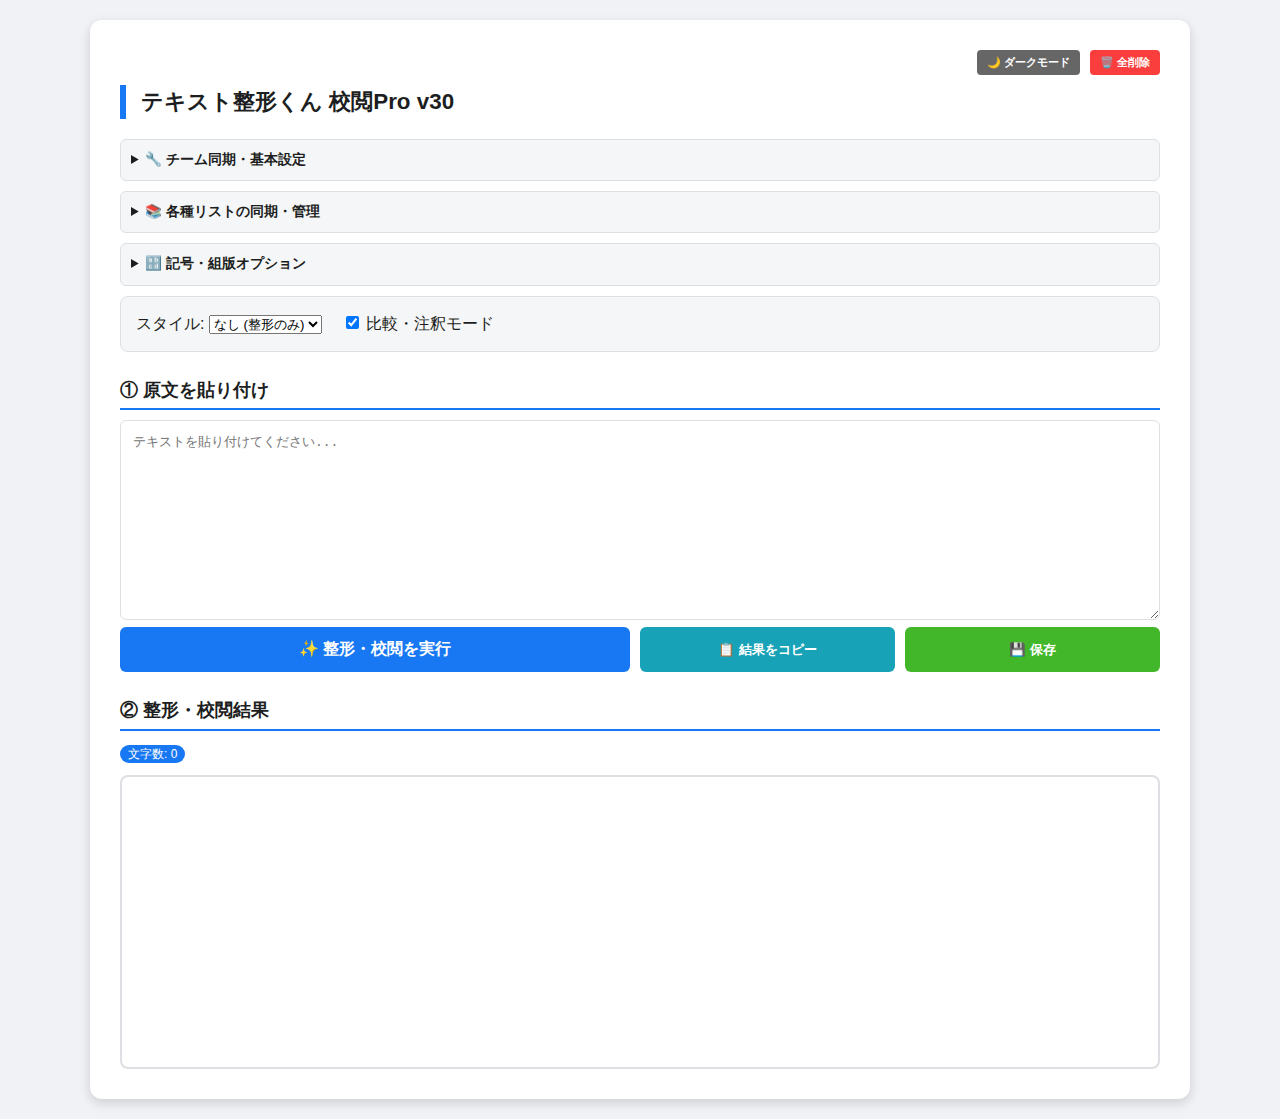
<file: index.html>
<!DOCTYPE html>
<html lang="ja">
<head>
    <meta charset="UTF-8">
    <meta name="viewport" content="width=device-width, initial-scale=1.0">
    <title>テキスト整形くん 校閲Pro v30</title>
    <style>
        :root {
            --bg-color: #f0f2f5; --container-bg: #ffffff; --text-color: #1c1e21; --border-color: #dddfe2;
            --accent-blue: #1877f2; --accent-green: #42b72a; --accent-purple: #8e44ad; --accent-red: #fa3e3e; --accent-orange: #f39c12;
            --config-bg: #fff9db; --list-bg: #e7f3ff; --opt-bg: #f5f6f7; --replace-bg: #ebfbee; --presets-bg: #fff3e0;
        }
        body.dark-mode {
            --bg-color: #18191a; --container-bg: #242526; --text-color: #e4e6eb; --border-color: #3e4042;
            --accent-blue: #4599ff; --config-bg: #2c2d2e; 
            --list-bg: #1a2a3a; --opt-bg: #252627; --replace-bg: #1a301a; --presets-bg: #2d251d;
        }
        body { font-family: -apple-system, BlinkMacSystemFont, "Segoe UI", Roboto, "Helvetica Neue", Arial, sans-serif; max-width: 1100px; margin: 20px auto; padding: 0 20px; background-color: var(--bg-color); color: var(--text-color); transition: 0.3s; line-height: 1.5; }
        .container { background: var(--container-bg); padding: 30px; border-radius: 12px; box-shadow: 0 4px 12px rgba(0,0,0,0.15); }
        h1 { font-size: 1.4rem; border-left: 6px solid var(--accent-blue); padding-left: 15px; margin: 0 0 20px 0; }
        h2 { font-size: 1.1rem; margin: 25px 0 10px 0; font-weight: bold; border-bottom: 2px solid var(--accent-blue); padding-bottom: 5px; display: block; }
        textarea { width: 100%; height: 200px; padding: 12px; border: 1px solid var(--border-color); border-radius: 6px; box-sizing: border-box; font-size: 13px; background: var(--container-bg); color: var(--text-color); font-family: "SFMono-Regular", Consolas, "Liberation Mono", Menlo, monospace; }
        details { background: var(--opt-bg); border-radius: 6px; margin-bottom: 10px; border: 1px solid var(--border-color); }
        details summary { padding: 10px; cursor: pointer; font-weight: bold; font-size: 0.85rem; }
        .details-content { padding: 15px; border-top: 1px solid var(--border-color); }
        .list-grid { display: grid; grid-template-columns: repeat(auto-fit, minmax(320px, 1fr)); gap: 15px; }
        .list-box { padding: 12px; border-radius: 6px; border: 1px solid var(--border-color); display: flex; flex-direction: column; gap: 8px; }
        .list-box label { font-size: 0.8rem; font-weight: bold; display: flex; justify-content: space-between; align-items: center; }
        .list-status { font-size: 0.7rem; padding: 2px 6px; border-radius: 4px; font-weight: bold; }
        .status-init { background: #e9ecef; color: #6c757d; }
        .status-sync { background: #d4edda; color: #155724; }
        .status-unsaved { background: #fff3cd; color: #856404; border: 1px solid var(--accent-orange); }
        .options-grid { display: grid; grid-template-columns: repeat(auto-fill, minmax(240px, 1fr)); gap: 10px; font-size: 0.8rem; }
        .opt-item { display: flex; align-items: center; justify-content: space-between; padding: 4px 0; border-bottom: 1px solid rgba(0,0,0,0.05); }
        .opt-item select { font-size: 0.75rem; padding: 2px 5px; border-radius: 4px; border: 1px solid var(--border-color); background: var(--container-bg); color: var(--text-color); }
        .controls { background: var(--opt-bg); padding: 15px; border-radius: 8px; margin-bottom: 20px; display: flex; flex-wrap: wrap; gap: 20px; align-items: center; border: 1px solid var(--border-color); }
        .button-main { display: grid; grid-template-columns: 2fr 1fr 1fr; gap: 10px; margin-bottom: 15px; }
        button { padding: 12px; cursor: pointer; border: none; border-radius: 6px; font-weight: bold; transition: 0.2s; color: white; }
        button:hover { opacity: 0.85; transform: translateY(-1px); }
        .btn-exec { background: var(--accent-blue); font-size: 1rem; }
        .btn-copy { background: #17a2b8; }
        .btn-save { background: var(--accent-green); }
        .btn-sync { background: var(--accent-purple); font-size: 11px; padding: 6px; width: 100%; }
        #output { background: var(--container-bg); padding: 20px; border: 2px solid var(--border-color); border-radius: 8px; white-space: pre-wrap; min-height: 250px; font-size: 15px; line-height: 1.6; }
        .diff-tag { color: #d63384; font-weight: bold; background: #fff0f6; border-radius: 3px; padding: 0 2px; }
        body.dark-mode .diff-tag { color: #ff7eb9; background: #4b2d39; }
        .counter-badge { font-size: 0.75rem; background: var(--accent-blue); color: white; padding: 2px 8px; border-radius: 10px; }
    </style>
</head>
<body class="light-mode">

<div class="container">
    <div style="display: flex; justify-content: flex-end; gap: 10px; margin-bottom: 10px;">
        <button onclick="toggleDarkMode()" id="modeBtn" style="background:#666; font-size:11px; padding:5px 10px; color:white; border-radius:4px; border:none; cursor:pointer;">🌙 ダークモード</button>
        <button onclick="if(confirm('全て消去しますか？')){document.getElementById('input').value='';document.getElementById('output').innerText='';}" style="background:var(--accent-red); font-size:11px; padding:5px 10px; color:white; border:none; border-radius:4px; cursor:pointer;">🗑️ 全削除</button>
    </div>
    
    <h1>テキスト整形くん 校閲Pro v30</h1>

    <details>
        <summary>🔧 チーム同期・基本設定</summary>
        <div class="details-content" style="font-size: 0.8rem; background: var(--config-bg); display: grid; grid-template-columns: 1fr 1fr 1fr; gap: 10px;">
            <div>トークン: <input type="password" id="githubToken" oninput="saveSettings()" style="width:100%;"></div>
            <div>ユーザー: <input type="text" id="githubUser" oninput="saveSettings()" value="sakumaaaaa" style="width:100%;"></div>
            <div>リポジトリ: <input type="text" id="githubRepo" oninput="saveSettings()" value="text-formatting-tool" style="width:100%;"></div>
        </div>
    </details>

    <details id="listDetails">
        <summary>📚 各種リストの同期・管理</summary>
        <div class="details-content list-grid">
            <div class="list-box" style="background:var(--list-bg)">
                <label><span>1. 保護リスト (維持)</span><span id="status_whitelist" class="list-status status-init">☁️ 未読込</span></label>
                <input type="text" id="search_whitelist" style="padding:4px; font-size:0.8rem;" placeholder="単語を検索..." oninput="filterList()">
                <textarea id="whitelist" style="height: 120px;" oninput="onListInput()"></textarea>
                <button class="btn-sync" onclick="syncList('common_list.txt', 'whitelist')">☁️ 同期</button>
            </div>
            <div class="list-box" style="background:var(--replace-bg)">
                <label><span>2. 共通マスタ置換</span><span id="status_replaceList" class="list-status status-init">☁️ 未読込</span></label>
                <textarea id="replaceList" style="height: 120px;" oninput="checkUnsaved('replaceList')" placeholder="ウェハ, ウェハー > ウエハ"></textarea>
                <button class="btn-sync" onclick="syncList('replace_list.txt', 'replaceList')">☁️ 同期</button>
            </div>
            <div class="list-box" style="background:var(--presets-bg)">
                <label><span>3. スタイル定義 (Text)</span><span id="status_presetsJson" class="list-status status-init">☁️ 未読込</span></label>
                <textarea id="presetsJson" style="height: 120px;" oninput="checkUnsaved('presetsJson')" placeholder="[サイエンス]&#13;&#10;ウエハ > ウエハー"></textarea>
                <button class="btn-sync" onclick="syncList('presets.json', 'presetsJson')">☁️ 同期</button>
            </div>
        </div>
    </details>

    <details>
        <summary>🔡 記号・組版オプション</summary>
        <div class="details-content options-grid" id="optionsGrid">
            <div class="opt-item"><span>％ パーセント</span><select id="opt_percent"><option value="zen">全角 ％</option><option value="han">半角 %</option></select></div>
            <div class="opt-item"><span>＆ アンパサンド</span><select id="opt_ampersand"><option value="zen">全角 ＆</option><option value="han">半角 &</option></select></div>
            <div class="opt-item"><span>（ ）カッコ</span><select id="opt_bracket"><option value="zen">全角 （ ）</option><option value="han">半角 ( )</option></select></div>
            <div class="opt-item"><span>： コロン</span><select id="opt_colon"><option value="zen">全角 ：</option><option value="han">半角 :</option></select></div>
            <div class="opt-item"><span>読点</span><select id="opt_comma"><option value="ten">テン 、</option><option value="comma">カンマ ，</option></select></div>
            <div class="opt-item"><span>引用符</span><select id="opt_quote"><option value="zen">全角 “”</option><option value="han">半角 ""</option></select></div>
            <div class="opt-item"><span>― ダーシ</span><select id="opt_dash"><option value="zen">全角 ―</option><option value="han">半角 -</option></select></div>
            <div class="opt-item"><span>- ハイフン</span><select id="opt_hyphen"><option value="han">半角 -</option><option value="zen">全角 －</option></select></div>
            <div class="opt-item"><span>／ スラッシュ</span><select id="opt_slash"><option value="han">半角 /</option><option value="zen">全角 ／</option></select></div>
            <div class="opt-item"><span>＝ 等号</span><select id="opt_equal"><option value="han">半角 =</option><option value="zen">全角 ＝</option></select></div>
            <div class="opt-item"><span>感嘆疑問 ！ ？</span><select id="opt_mark"><option value="zen">全角 ！ ？</option><option value="han">半角 ! ?</option></select></div>
            <div class="opt-item"><span>！ ？ 後の空き</span><select id="opt_mark_space"><option value="keep">維持</option><option value="force">全角アキ強制</option><option value="none">詰める</option></select></div>
        </div>
    </details>

    <div class="controls">
        <div>スタイル: <select id="activeStyle" class="style-select"><option value="none">なし (整形のみ)</option><option value="汎用（英名）">汎用（英名）</option><option value="汎用（和名）">汎用（和名）</option><option value="サイエンス">サイエンス</option><option value="大山レポート">大山レポート</option></select></div>
        <label class="compare-mode"><input type="checkbox" id="compareMode" checked> 比較・注釈モード</label>
    </div>

    <h2>① 原文を貼り付け</h2>
    <textarea id="input" placeholder="テキストを貼り付けてください..."></textarea>
    
    <div class="button-main">
        <button class="btn-exec" onclick="processText()">✨ 整形・校閲を実行</button>
        <button class="btn-copy" onclick="copyToClipboard()">📋 結果をコピー</button>
        <button class="btn-save" onclick="downloadTxt()">💾 保存</button>
    </div>

    <h2>② 整形・校閲結果</h2>
    <div style="margin-bottom: 10px;"><span id="charCount" class="counter-badge">文字数: 0</span></div>
    <div id="output"></div>
</div>

<script>
    const OPT_KEYS = ['opt_percent','opt_ampersand','opt_bracket','opt_colon','opt_comma','opt_quote','opt_mark','opt_dash','opt_hyphen','opt_slash','opt_equal', 'opt_mark_space'];
    let lastSynced = {}; let masterWhitelist = [];

    window.onload = function() {
        document.getElementById('githubToken').value = localStorage.getItem('gh_token') || '';
        if(localStorage.getItem('gh_user')) document.getElementById('githubUser').value = localStorage.getItem('gh_user');
        if(localStorage.getItem('gh_repo')) document.getElementById('githubRepo').value = localStorage.getItem('gh_repo');
        OPT_KEYS.forEach(id => {
            const val = localStorage.getItem(id); if(val) document.getElementById(id).value = val;
            document.getElementById(id).addEventListener('change', saveSettings);
        });
        if(localStorage.getItem('theme') === 'dark') toggleDarkMode();
    };

    function saveSettings() {
        localStorage.setItem('gh_token', document.getElementById('githubToken').value);
        localStorage.setItem('gh_user', document.getElementById('githubUser').value);
        localStorage.setItem('gh_repo', document.getElementById('githubRepo').value);
        OPT_KEYS.forEach(id => localStorage.setItem(id, document.getElementById(id).value));
    }

    function toggleDarkMode() {
        const body = document.body; body.classList.toggle('dark-mode');
        const isDark = body.classList.contains('dark-mode');
        localStorage.setItem('theme', isDark ? 'dark' : 'light');
        document.getElementById('modeBtn').innerText = isDark ? '☀️ ライトモード' : '🌙 ダークモード';
    }

    function copyToClipboard() { const text = document.getElementById('output').innerText; if (!text) return; navigator.clipboard.writeText(text).then(() => alert("コピー完了！")); }
    function checkUnsaved(id) {
        const current = document.getElementById(id).value.trim(); const last = (lastSynced[id] || "").trim();
        const status = document.getElementById('status_' + id);
        if (last === "") { status.innerText = "☁️ 未読込"; status.className = "list-status status-init"; }
        else if (current !== last) { status.innerText = "⚠️ 未共有"; status.className = "list-status status-unsaved"; }
        else { status.innerText = "✅ 最新"; status.className = "list-status status-sync"; }
    }
    function onListInput() { checkUnsaved('whitelist'); masterWhitelist = document.getElementById('whitelist').value.split('\n'); }
    function filterList() {
        const query = document.getElementById('search_whitelist').value.toLowerCase();
        const textArea = document.getElementById('whitelist');
        if (query === "") { textArea.value = masterWhitelist.join('\n'); textArea.readOnly = false; textArea.style.opacity = "1"; }
        else { textArea.value = masterWhitelist.filter(line => line.toLowerCase().includes(query)).join('\n'); textArea.readOnly = true; textArea.style.opacity = "0.7"; }
    }

    // --- JSON <-> Text 変換ロジック ---
    function jsonToText(jsonStr) {
        try {
            const obj = JSON.parse(jsonStr);
            let text = "";
            for (let style in obj) {
                text += `[${style}]\n`;
                for (let from in obj[style]) { text += `${from} > ${obj[style][from]}\n`; }
                text += "\n";
            }
            return text.trim();
        } catch(e) { return jsonStr; }
    }

    function textToJson(text) {
        const lines = text.split('\n');
        const obj = {};
        let currentStyle = null;
        lines.forEach(line => {
            line = line.trim();
            if (!line) return;
            if (line.startsWith('[') && line.endsWith(']')) {
                currentStyle = line.slice(1, -1);
                obj[currentStyle] = {};
            } else if (currentStyle && line.includes('>')) {
                const parts = line.split('>').map(s => s.trim());
                if (parts.length === 2) obj[currentStyle][parts[0]] = parts[1];
            }
        });
        return JSON.stringify(obj, null, 2);
    }

    async function syncList(fileName, elementId) {
        const token = document.getElementById('githubToken').value;
        const user = document.getElementById('githubUser').value;
        const repo = document.getElementById('githubRepo').value;
        const textArea = document.getElementById(elementId);
        if(!token || !user || !repo) return;
        const url = `https://api.github.com/repos/${user}/${repo}/contents/${fileName}`;
        try {
            const res = await fetch(url, { headers: { "Authorization": `token ${token}` }, cache: "no-store" });
            if (res.ok) {
                const data = await res.json();
                let remote = decodeURIComponent(escape(atob(data.content)));
                
                // 表示用に変換
                let displayContent = remote;
                if (elementId === 'presetsJson') displayContent = jsonToText(remote);
                if (elementId === 'whitelist' || elementId === 'replaceList') {
                    const lines = (remote.includes(',') && !remote.includes('\n')) ? remote.split(',').map(s=>s.trim()) : remote.split('\n').map(s=>s.trim());
                    displayContent = Array.from(new Set(lines)).filter(s=>s!=="").sort((a,b)=>a.localeCompare(b,'ja')).join('\n');
                    if(elementId === 'whitelist') masterWhitelist = displayContent.split('\n');
                }

                if (textArea.value.trim() !== "" && textArea.value.trim() !== displayContent.trim()) {
                    if (confirm("GitHubに保存（上書き）しますか？")) {
                        let finalToSave = textArea.value;
                        if (elementId === 'presetsJson') finalToSave = textToJson(textArea.value);
                        const putRes = await fetch(url, { method: "PUT", headers: { "Authorization": `token ${token}`, "Content-Type": "application/json" },
                            body: JSON.stringify({ message: `Update ${fileName}`, content: btoa(unescape(encodeURIComponent(finalToSave))), sha: data.sha }) });
                        if(putRes.ok) { lastSynced[elementId] = textArea.value; checkUnsaved(elementId); alert("保存完了"); return; }
                    }
                }
                textArea.value = displayContent; lastSynced[elementId] = displayContent; checkUnsaved(elementId); alert("読込完了");
            }
        } catch (e) { alert("同期エラー"); }
    }

    function processText() {
        let text = document.getElementById('input').value;
        const isCompare = document.getElementById('compareMode').checked;
        const activeStyle = document.getElementById('activeStyle').value;
        const config = {}; OPT_KEYS.forEach(id => config[id] = document.getElementById(id).value);

        text = text.replace(/\r\n/g, '\n').replace(/[\t\u00A0]/g, ' ').replace(/[ 　]+\n/g, '\n');
        let hasStartSpace = text.startsWith('　');
        if (hasStartSpace) text = '___S_Z_SP___' + text.slice(1);

        const protectedItems = [];
        text = text.replace(/https?:\/\/[\w!\?\/+\-_~=;\.,\*&@#\$%\(\)'\[\]]+/g, (m) => { const p = `___P_URL_${protectedItems.length}___`; protectedItems.push({p, val: m}); return p; });
        text = text.replace(/\d{1,2}:\d{2}/g, (m) => { const p = `___P_TIME_${protectedItems.length}___`; protectedItems.push({p, val: m}); return p; });
        text = text.replace(/(^|\n)\s*　/g, (m, p1) => p1 + '___P_ZPARA___');
        text = text.replace(/\n\n+/g, '___P_DPARA___');

        const whitelist = document.getElementById('whitelist').value.split('\n').map(s => s.trim()).filter(s => s !== "");
        whitelist.forEach((word, i) => {
            const noSpaceWord = word.replace(/\s+/g, '');
            const spacedRegex = new RegExp(noSpaceWord.split('').join('[\\s\\n]*'), 'gi');
            text = text.replace(spacedRegex, (match) => {
                if (match.includes('___P_')) return match;
                const hasNewline = match.includes('\n');
                let resultWord = (match.replace(/[\s\n]+/g, '').toLowerCase() === noSpaceWord.toLowerCase() && hasNewline) ? word : (match === word ? word : (isCompare ? `${match}【>${word}】` : word));
                const p = `___P_WL_${i}_${Math.random().toString(36).slice(-2)}___`;
                protectedItems.push({p, val: resultWord}); return p;
            });
        });

        text = text.replace(/\n/g, '');
        let prev; do { prev = text; text = text.replace(/([a-zA-Z0-9.]) +([a-zA-Z0-9.])/g, (m, p1, p2) => (p1.length === 1 || p2.length === 1) ? p1 + p2 : p1 + " " + p2); } while (prev !== text);
        text = text.replace(/([^\x00-\x7F]) +/g, '$1').replace(/ +([^\x00-\x7F])/g, '$1').replace(/([、。，]) +/g, '$1');

        let allRules = [];
        document.getElementById('replaceList').value.split('\n').forEach(line => {
            const parts = line.split('>'); if (parts.length === 2) parts[0].split(',').forEach(c => allRules.push({ from: c.trim(), to: parts[1].trim() }));
        });
        if (activeStyle !== 'none') {
            try {
                // 表示用テキストからJSONに戻して解析
                const presets = JSON.parse(textToJson(document.getElementById('presetsJson').value));
                const styleData = presets[activeStyle] || {};
                for (let key in styleData) key.split(',').forEach(c => {
                    allRules = allRules.filter(r => r.from !== c.trim());
                    allRules.push({ from: c.trim(), to: styleData[key] });
                });
            } catch(e) {}
        }
        allRules.sort((a, b) => b.from.length - a.from.length);

        const occurrenceMap = new Map();
        allRules.forEach((rule, idx) => {
            if (!rule.from) return;
            const regex = new RegExp(`[台豪米独仏日英韓中]*${rule.from.replace(/[-\/\\^$*+?.()|[\]{}]/g, '\\$&')}`, 'g');
            text = text.replace(regex, (match) => {
                if (match.includes('___P_')) return match;
                const count = (occurrenceMap.get(rule.from) || 0) + 1; occurrenceMap.set(rule.from, count);
                let targetTo = rule.to.includes('|') ? (count === 1 ? rule.to.split('|')[0].trim() : rule.to.split('|')[1].trim()) : rule.to;
                if (match === targetTo) return match;
                const result = isCompare ? `${match}【>${targetTo}】` : targetTo;
                const p = `___P_RV_${idx}_${Math.random().toString(36).slice(-2)}___`;
                protectedItems.push({p, val: result}); return p;
            });
        });

        const replaceSymWithDiff = (regex, target) => {
            text = text.replace(regex, (m) => (m.includes('___P_') || m.trim() === target) ? m : (isCompare ? `${m}【>${target}】` : target));
        };
        replaceSymWithDiff(/[％%]/g, config.opt_percent === 'zen' ? '％' : '%');
        replaceSymWithDiff(/[＆&]/g, config.opt_ampersand === 'zen' ? '＆' : '&');
        replaceSymWithDiff(/[！!]/g, config.opt_mark === 'zen' ? '！' : '!');
        replaceSymWithDiff(/[？?]/g, config.opt_mark === 'zen' ? '？' : '?');
        replaceSymWithDiff(/[：:]/g, config.opt_colon === 'zen' ? '：' : ':');
        const tOpen = config.opt_bracket === 'zen' ? '（' : '('; const tClose = config.opt_bracket === 'zen' ? '）' : ')';
        text = text.replace(/[\(\)（）]/g, (m) => {
            if (m.includes('___P_')) return m;
            const t = (m === '(' || m === '（') ? tOpen : tClose; return (m === t) ? m : (isCompare ? `${m}【>${t}】` : t);
        });
        if (config.opt_comma === 'comma') replaceSymWithDiff(/、/g, '，'); else replaceSymWithDiff(/，/g, '、');
        if (config.opt_mark_space !== 'keep') {
            const markSpaceChar = config.opt_mark_space === 'force' ? '　' : '';
            text = text.replace(/([！？])([ 　]*)([^\n）〉」』】］\}])/g, (match, m1, space, nextChar) => {
                if (match.includes('___P_') || space === markSpaceChar) return match;
                const target = m1 + markSpaceChar + nextChar; return isCompare ? `${match}【>${target}】` : target;
            });
        }
        text = text.replace(/．/g, isCompare ? '．【>.】' : '.').replace(/\uFF5E/g, isCompare ? '\uFF5E【>\u301C】' : '\u301C');
        text = text.replace(/[０-９ａ-ｚＡ-Ｚ]/g, (s) => (s.includes('___P_')) ? s : (isCompare ? `${s}【>${String.fromCharCode(s.charCodeAt(0)-0xFEE0)}】` : String.fromCharCode(s.charCodeAt(0)-0xFEE0)));

        text = text.split('___P_ZPARA___').join('\n\n　').split('___P_DPARA___').join('\n\n');
        for (let i = protectedItems.length - 1; i >= 0; i--) { text = text.split(protectedItems[i].p).join(protectedItems[i].val); }
        text = text.replace(/\n{3,}/g, '\n\n').trim();
        if (hasStartSpace) text = '　' + text.replace(/^___S_Z_SP___/, '');

        if (isCompare) document.getElementById('output').innerHTML = text.replace(/【>(.*?)】/g, '<span class="diff-tag">【&gt;$1】</span>');
        else document.getElementById('output').innerText = text;
        
        let zenCount = 0; for (let i = 0; i < text.length; i++) {
            const c = text.charCodeAt(i); if ((c >= 0x0 && c < 0x81) || (c === 0xf8f0) || (c >= 0xff61 && c <= 0xff9f)) zenCount += 0.5; else zenCount += 1;
        }
        document.getElementById('charCount').innerText = `文字数: ${text.length} | 全角換算: ${Math.ceil(zenCount)}`;
    }
    function downloadTxt() { const text = document.getElementById('output').innerText; if (!text) return; const blob = new Blob([text], { type: 'text/plain' }); const a = document.createElement('a'); a.href = URL.createObjectURL(blob); a.download = 'cleaned_text.txt'; a.click(); }
</script>
</body>
</html>
</file>
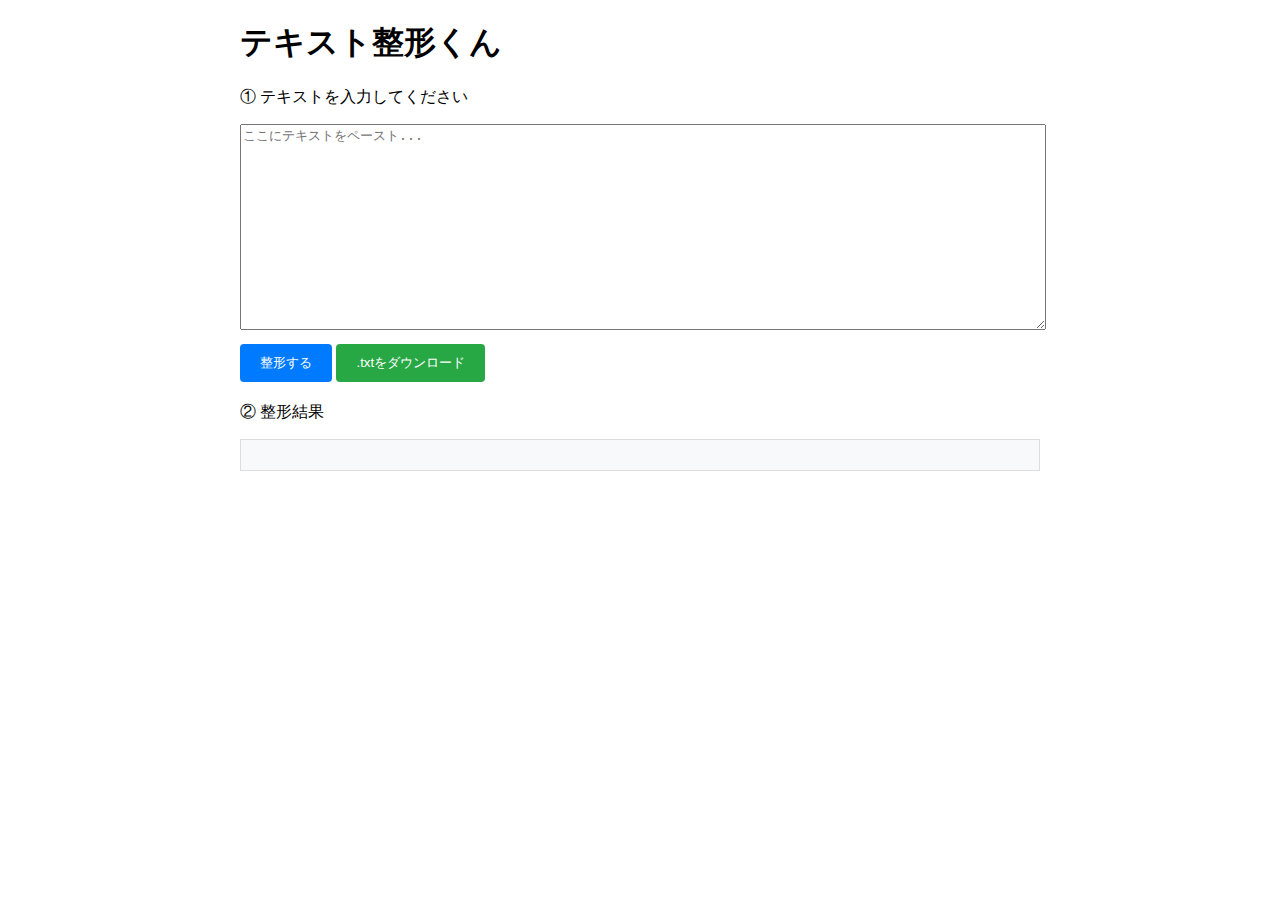
<file: ai_studio_code.html>
<!DOCTYPE html>
<html lang="ja">
<head>
    <meta charset="UTF-8">
    <meta name="viewport" content="width=device-width, initial-scale=1.0">
    <title>テキスト整形ツール</title>
    <style>
        body { font-family: sans-serif; max-width: 800px; margin: 20px auto; padding: 0 10px; }
        textarea { width: 100%; height: 200px; margin-bottom: 10px; }
        .buttons { margin-bottom: 20px; }
        button { padding: 10px 20px; cursor: pointer; background: #007bff; color: white; border: none; border-radius: 4px; }
        button:hover { background: #0056b3; }
        #output { background: #f8f9fa; padding: 15px; border: 1px solid #ddd; white-space: pre-wrap; }
    </style>
</head>
<body>
    <h1>テキスト整形くん</h1>
    <p>① テキストを入力してください</p>
    <textarea id="input" placeholder="ここにテキストをペースト..."></textarea>
    
    <div class="buttons">
        <button onclick="processText()">整形する</button>
        <button onclick="downloadTxt()" style="background:#28a745;">.txtをダウンロード</button>
    </div>

    <p>② 整形結果</p>
    <div id="output"></div>

    <script>
        function processText() {
            let text = document.getElementById('input').value;

            // 1. 余計な改行の削除（連続する改行を1つに。または完全に消す場合は '' に変更）
            text = text.replace(/\n\s*\n/g, '\n');

            // 2. 「A p p l e」などの1文字ずつの間にある半角スペースを除去
            // 前後が英字1文字の場合のスペースのみを消す（単語間のスペースは残す）
            text = text.replace(/(?<=[a-zA-Z])\s(?=[a-zA-Z](?!\S))/g, '');
            
            // 全角文字の間にあるスペースも消したい場合はこちらを追加
            text = text.replace(/(?<=[\u3040-\u30ff\u4e00-\u9faf])\s(?=[\u3040-\u30ff\u4e00-\u9faf])/g, '');

            document.getElementById('output').innerText = text;
        }

        function downloadTxt() {
            const text = document.getElementById('output').innerText;
            if (!text) { alert("整形後のテキストがありません"); return; }
            
            const blob = new Blob([text], { type: 'text/plain' });
            const a = document.createElement('a');
            a.href = URL.createObjectURL(blob);
            a.download = 'cleaned_text.txt';
            a.click();
        }
    </script>
</body>
</html>
</file>
